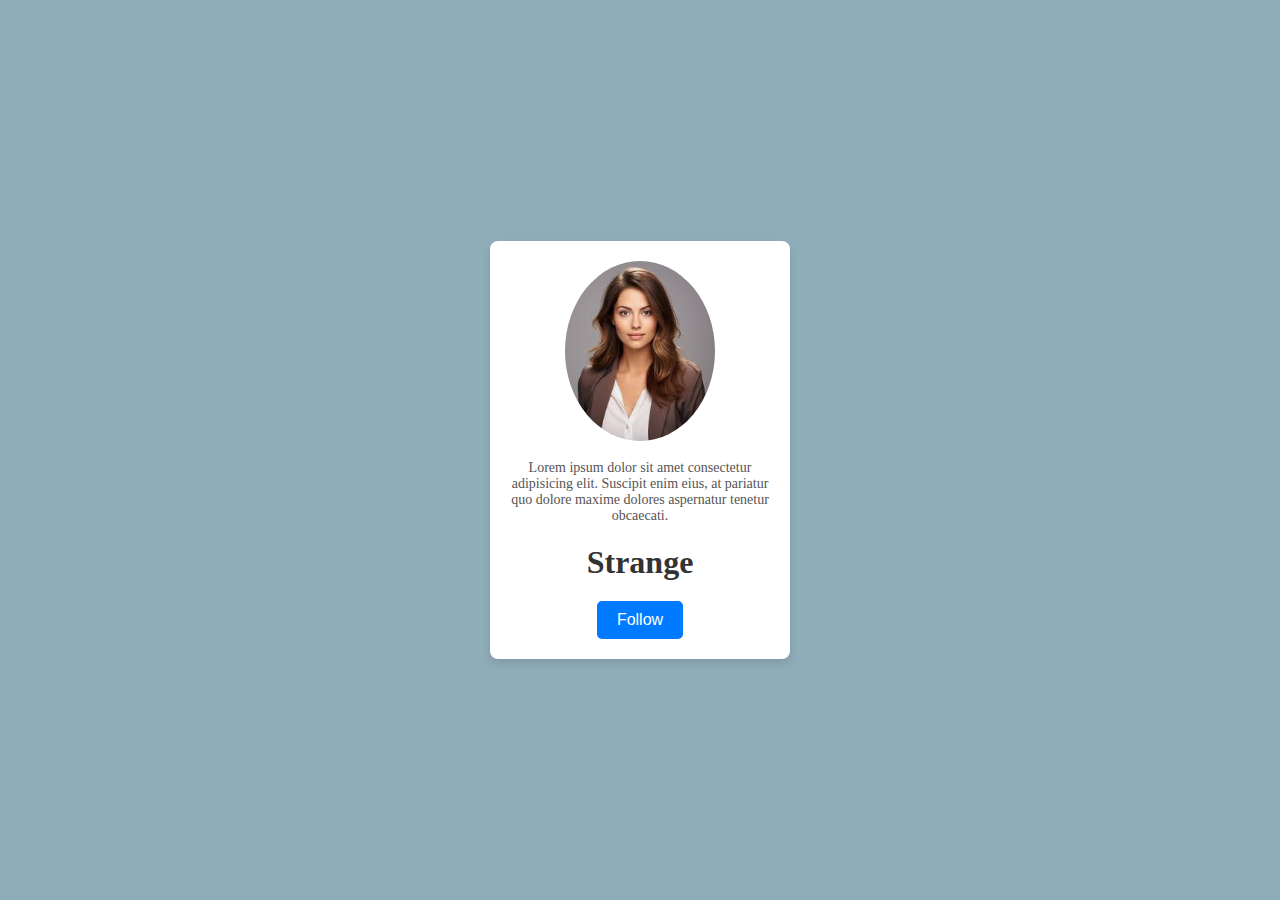
<file: index.html>
<!-- / Task -> Create a card with html and css and add a button which shows follow and the heading which shows 
 "Strange", when the user clidk on the button the text of the button changes to "Unfollow" and the
heading changes to "Friends" and vice versa. -->

<!DOCTYPE html><!DOCTYPE html>
<html lang="en">
<head>
    <meta charset="UTF-8">
    <meta name="viewport" content="width=device-width, initial-scale=1.0">
    <title>Toggle Follow Card with Image and Paragraph</title>
    <link rel="stylesheet" href="style.css">
</head>
<body>

<div class="card">
    <img src="[data-uri]" alt="Profile Image" class="profile-img">
    <p id="description">Lorem ipsum dolor sit amet consectetur adipisicing elit. Suscipit enim eius, at pariatur quo dolore maxime dolores aspernatur tenetur obcaecati.</p>
    <h1 id="heading">Strange</h1>
    <button id="followBtn" onclick="toggleFollow()">Follow</button>
</div>

<script src="script.js"></script>

</body>
</html>
</file>
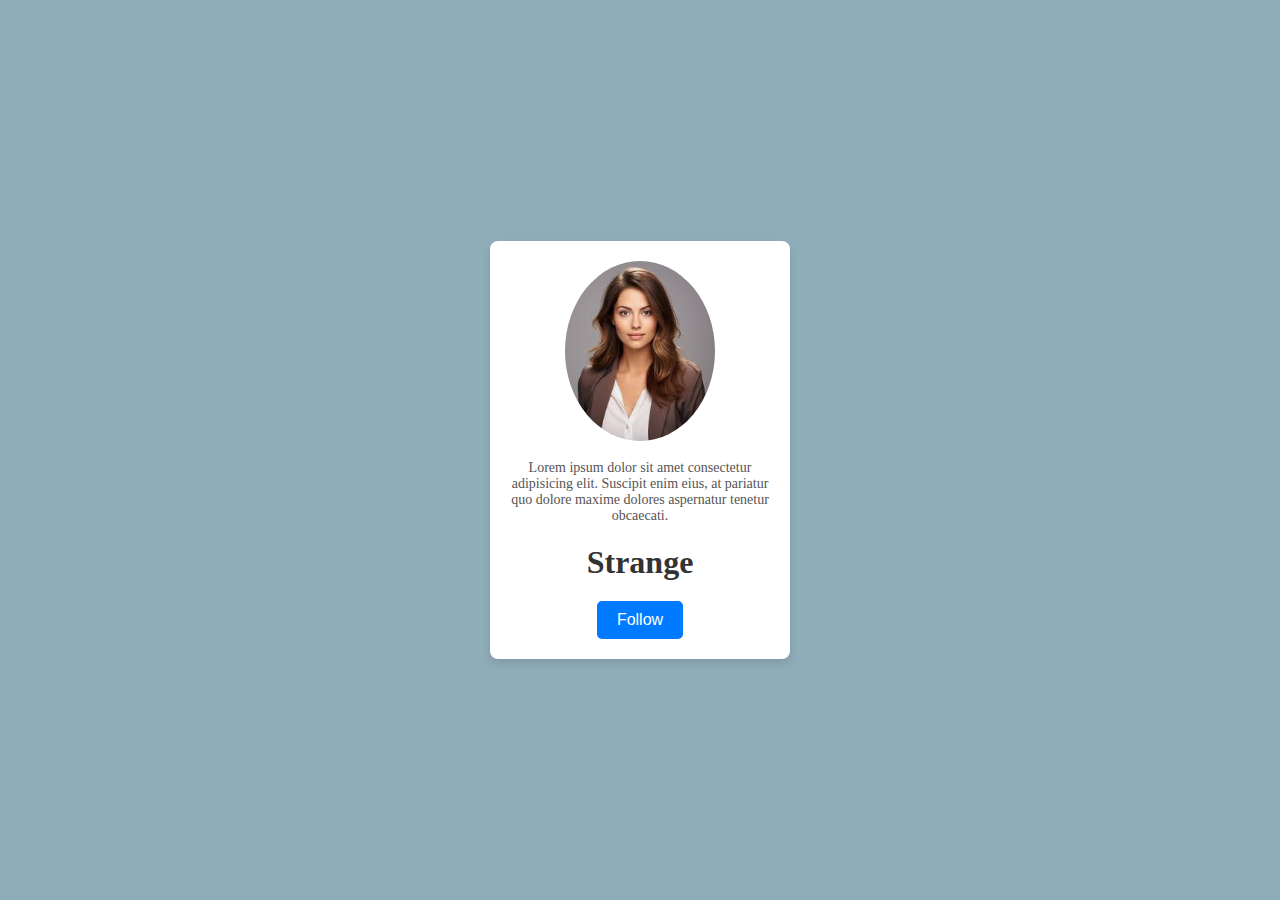
<file: Task 1/index.html>
<!-- / Task -> Create a card with html and css and add a button which shows follow and the heading which shows 
 "Strange", when the user clidk on the button the text of the button changes to "Unfollow" and the
heading changes to "Friends" and vice versa. -->

<!DOCTYPE html><!DOCTYPE html>
<html lang="en">
<head>
    <meta charset="UTF-8">
    <meta name="viewport" content="width=device-width, initial-scale=1.0">
    <title>Card</title>
    <link rel="stylesheet" href="style.css">
</head>
<body>

<div class="card">
    <img src="[data-uri]" alt="Profile Image" class="profile-img">
    <p id="description">Lorem ipsum dolor sit amet consectetur adipisicing elit. Suscipit enim eius, at pariatur quo dolore maxime dolores aspernatur tenetur obcaecati.</p>
    <h1 id="heading">Strange</h1>
    <button id="followBtn" onclick="toggleFollow()">Follow</button>
</div>

<script src="script.js"></script>

</body>
</html>
</file>
<file: style.css>
* {
    margin: 0;
    padding: 0;
    box-sizing: border-box;
}

html, body {
    width: 100%;
    /* height: 100%; */
}

body {
    display: flex;
    justify-content: center;
    align-items: center;
    margin: 0;
    background-color: rgba(107, 145, 163, 0.758);
    height: 100vh;
}

.card {
    background-color: white;
    padding: 20px;
    border-radius: 8px;
    box-shadow: 0 4px 8px rgba(0, 0, 0, 0.1);
    text-align: center;
    width: 300px;
}

.profile-img {
    width: 150px;
    height: 180px;
    border-radius: 50%;
    object-fit: cover;
    object-position: center;
    margin-bottom: 15px;
}

p {
    font-size: 14px;
    color: #555;
    margin-bottom: 20px;
}

h1 {
    margin-bottom: 20px;
    color: #333;
}

button {
    padding: 10px 20px;
    background-color: #007bff;
    color: white;
    border: none;
    border-radius: 5px;
    font-size: 16px;
    cursor: pointer;
    transition: background-color 0.3s ease;
}

button:hover {
    background-color: #77b300;
}
</file>
<file: Task 1/style.css>
* {
    margin: 0;
    padding: 0;
    box-sizing: border-box;
}

html, body {
    width: 100%;
    /* height: 100%; */
}

body {
    display: flex;
    justify-content: center;
    align-items: center;
    margin: 0;
    background-color: rgba(107, 145, 163, 0.758);
    height: 100vh;
}

.card {
    background-color: white;
    padding: 20px;
    border-radius: 8px;
    box-shadow: 0 4px 8px rgba(0, 0, 0, 0.1);
    text-align: center;
    width: 300px;
}

.profile-img {
    width: 150px;
    height: 180px;
    border-radius: 50%;
    object-fit: cover;
    object-position: center;
    margin-bottom: 15px;
}

p {
    font-size: 14px;
    color: #555;
    margin-bottom: 20px;
}

h1 {
    margin-bottom: 20px;
    color: #333;
}

button {
    padding: 10px 20px;
    background-color: #007bff;
    color: white;
    border: none;
    border-radius: 5px;
    font-size: 16px;
    cursor: pointer;
    transition: background-color 0.3s ease;
}

button:hover {
    background-color: #77b300;
}
</file>
